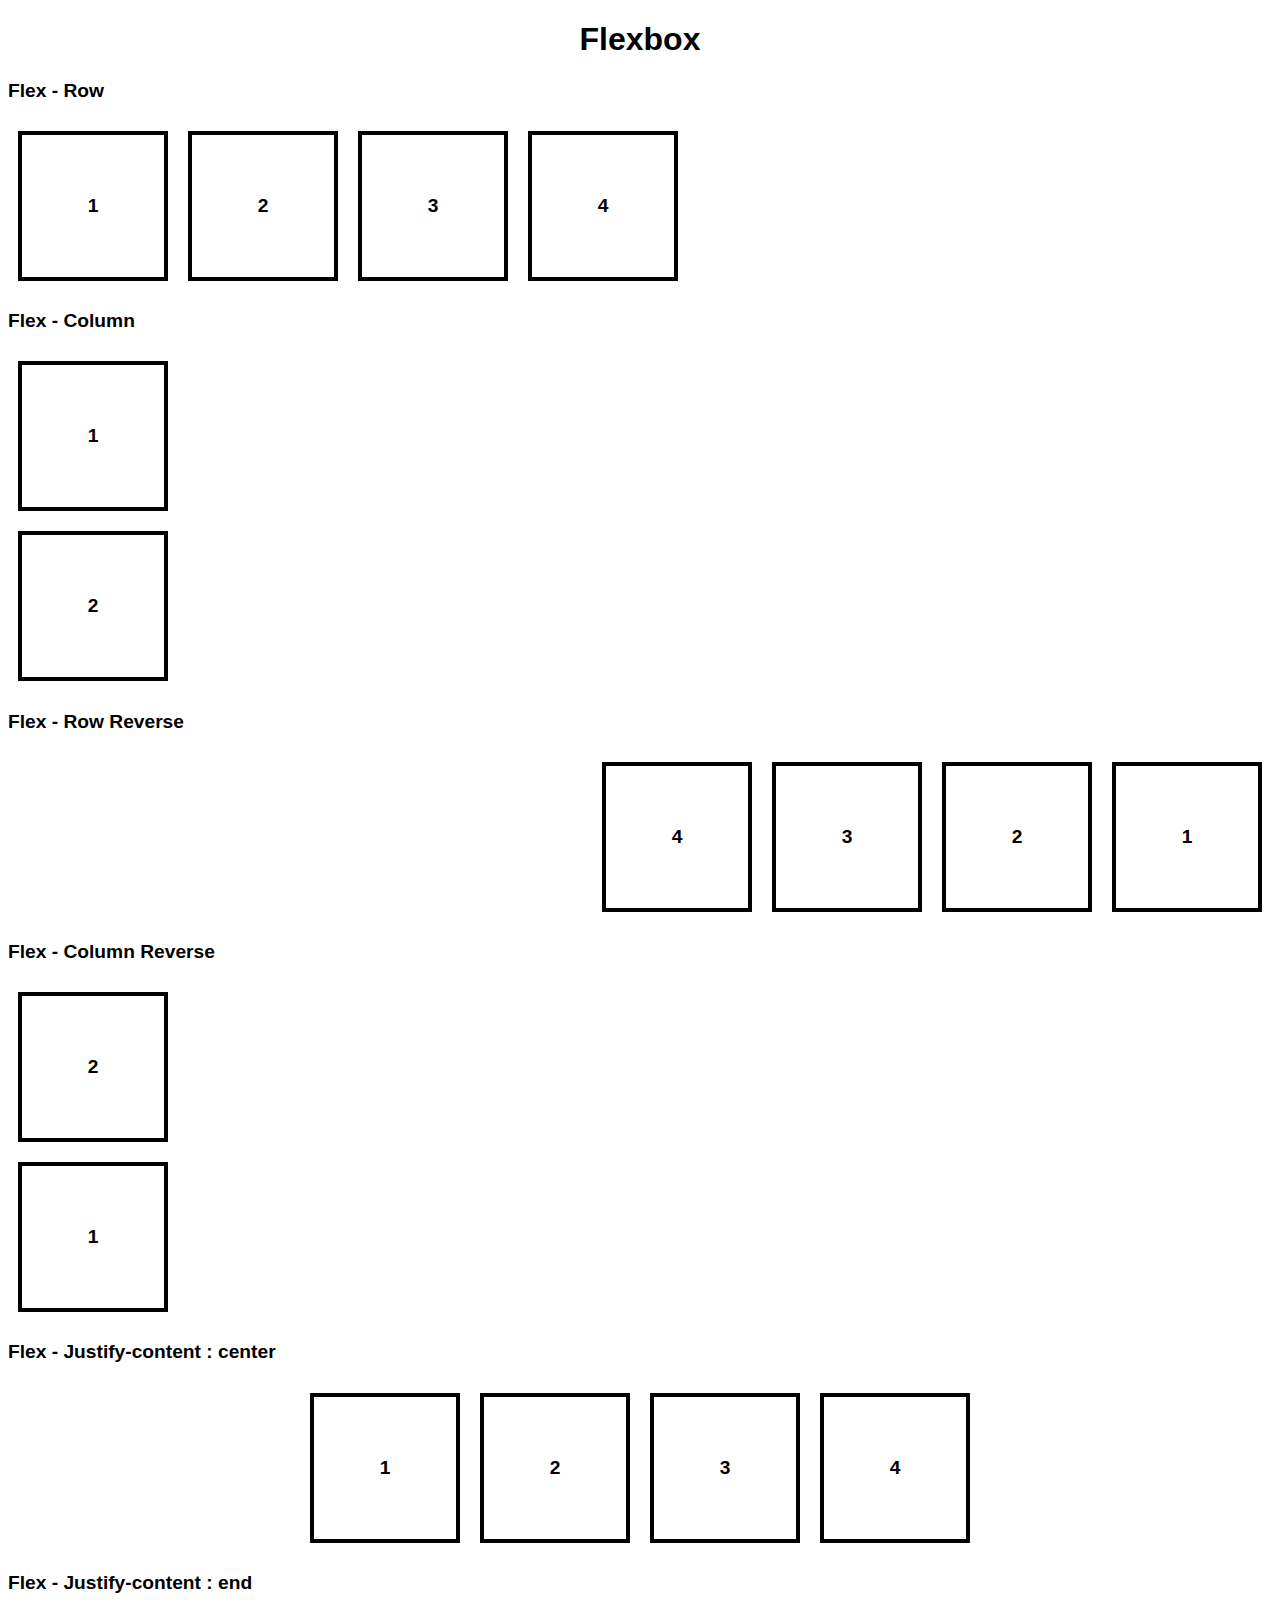
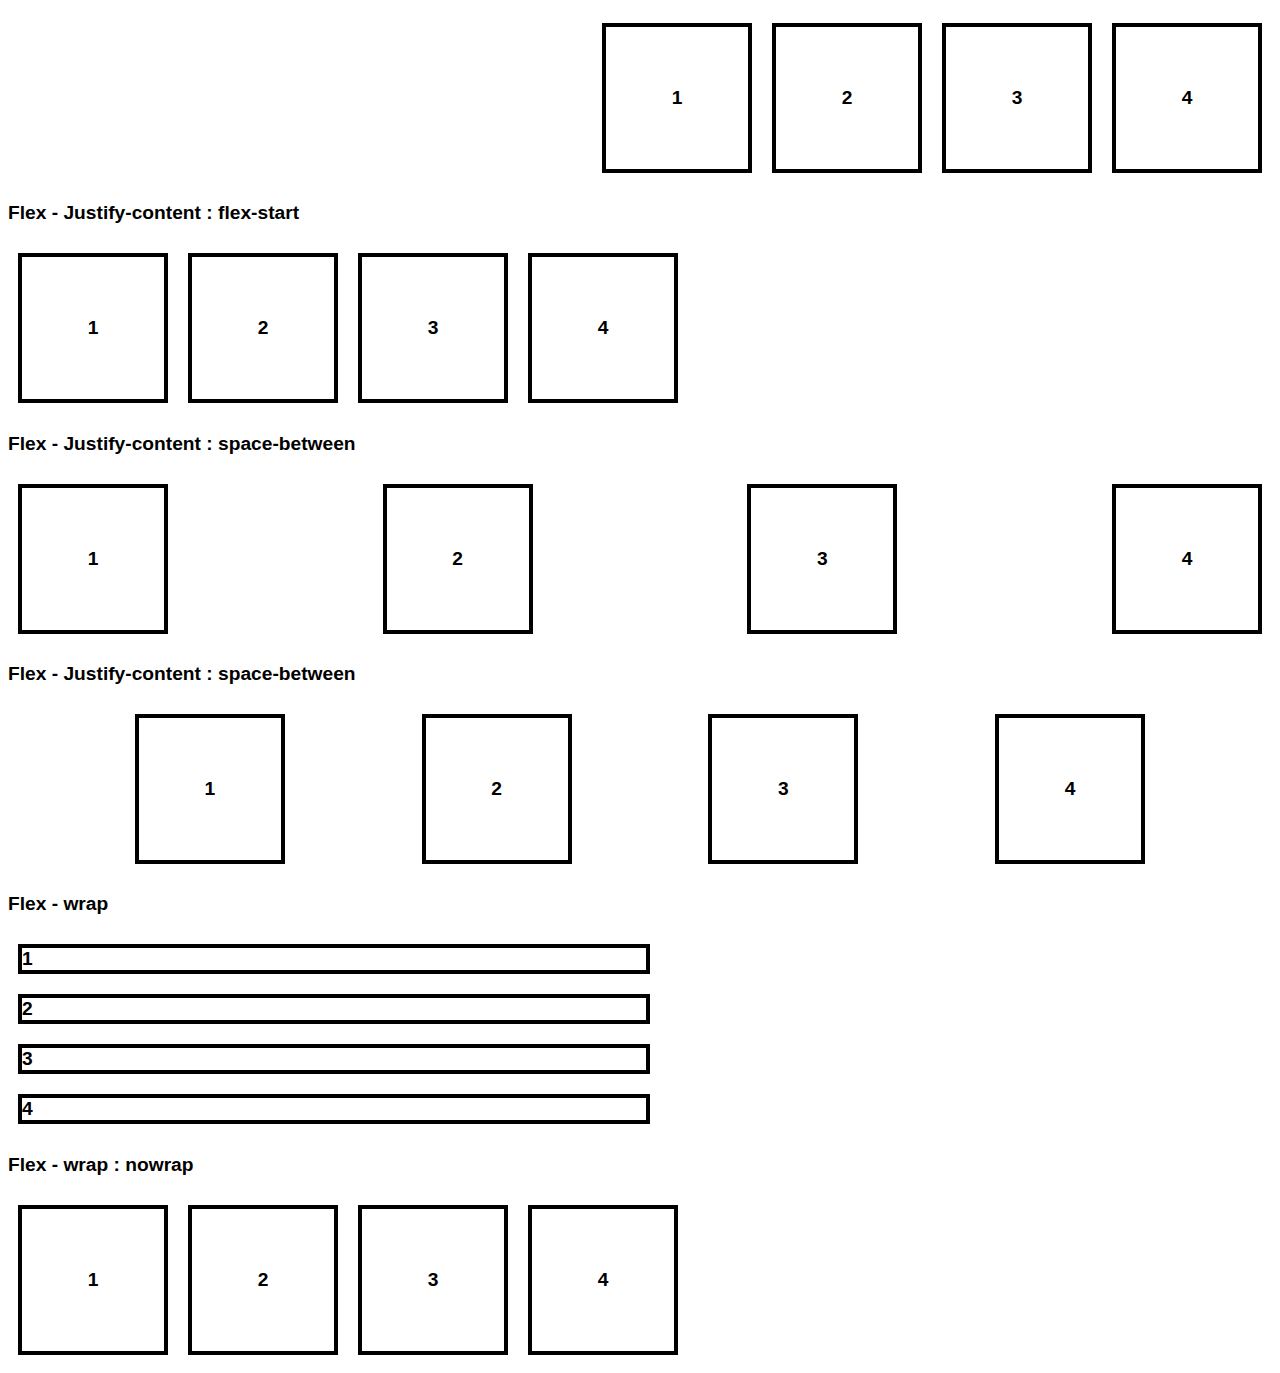
<file: CSSproperties-Karina/Day_16_Task_16/index.html>
<!DOCTYPE html>
<html lang="en">
<head>
    <meta charset="UTF-8">
    <meta name="viewport" content="width=device-width, initial-scale=1.0">
    <title>Task 15</title>
    <link rel="stylesheet" href="styles.css">
</head>
<body>
    <!-- FLEX -->

    <h1>Flexbox </h1>
    <p class="heading">Flex - Row</p>
    <div class="container">
        <div class="square">1</div>
        <div class="square">2</div>
        <div class="square">3</div>
        <div class="square">4</div>   
    </div>

     <p class="heading">Flex - Column</p>
    <div class="container1">
        <div class="square">1</div>
        <div class="square">2</div>
    </div>

     <p class="heading">Flex - Row Reverse</p>
    <div class="container2">
        <div class="square">1</div>
        <div class="square">2</div>
        <div class="square">3</div>
        <div class="square">4</div>  
    </div>

     <p class="heading">Flex - Column Reverse</p>
    <div class="container3">
        <div class="square">1</div>
        <div class="square">2</div>
    </div>

    <p class="heading">Flex - Justify-content : center</p>
    <div class="container4">
        <div class="square">1</div>
        <div class="square">2</div>
        <div class="square">3</div>
        <div class="square">4</div> 
    </div>

    <p class="heading">Flex - Justify-content : end</p>
    <div class="container5">
        <div class="square">1</div>
        <div class="square">2</div>
        <div class="square">3</div>
        <div class="square">4</div> 
    </div>

    <p class="heading">Flex - Justify-content : flex-start</p>
    <div class="container6">
        <div class="square">1</div>
        <div class="square">2</div>
        <div class="square">3</div>
        <div class="square">4</div> 
    </div>
    
    <p class="heading">Flex - Justify-content : space-between</p>
    <div class="container7">
        <div class="square">1</div>
        <div class="square">2</div>
        <div class="square">3</div>
        <div class="square">4</div> 
    </div>

    <p class="heading">Flex - Justify-content : space-between</p>
    <div class="container8">
        <div class="square">1</div>
        <div class="square">2</div>
        <div class="square">3</div>
        <div class="square">4</div> 
    </div>

    <p class="heading">Flex - wrap</p>
    <div class="container9">
        <div class="square9">1</div>
        <div class="square9">2</div>
        <div class="square9">3</div>
        <div class="square9">4</div> 
    </div>

    <p class="heading">Flex - wrap : nowrap</p>
    <div class="container10">
        <div class="square">1</div>
        <div class="square">2</div>
        <div class="square">3</div>
        <div class="square">4</div> 
    </div>

    <!-- GRID -->
    <!-- <h1>Grid</h1>
    <p class="heading">Grid - template-column</p>
    <div class="container11">
        <div class="squareA"> 80% </div>
        <div class="squareB">20%</div> 
        <div class="squareA"> 80% </div>
        <div class="squareB">20%</div>
    </div> 

     <p class="heading">Grid - template-column : Grid gap</p>
    <div class="container12">
        <div class="squareA"> 80% </div>
        <div class="squareB">20%</div> 
        <div class="squareA"> 80% </div>
        <div class="squareB">20%</div>
    </div> 

     <p class="heading">Grid - Grid-template-columns</p>
    <div class="container13">
        <div class="txt">Lorem ipsum dolor sit amet consectetur.</div>
    <div class="txt">Lorem ipsum dolor sit amet consectetur.</div>
    <div class="txt">Lorem ipsum dolor sit amet consectetur.</div>
    <div class="txt">Lorem ipsum dolor sit amet consectetur.</div>
    <div class="txt">Lorem ipsum dolor sit amet consectetur.</div>
    <div class="txt">Lorem ipsum dolor sit amet consectetur.</div>
    </div> 

    <p class="heading">Grid - Grid-template-rows</p>
    <div class="container14">
        <div class="txt">Lorem ipsum dolor sit amet consectetur.</div>
    <div class="txt">Lorem ipsum dolor sit amet consectetur.</div>
    <div class="txt">Lorem ipsum dolor sit amet consectetur.</div>
    <div class="txt">Lorem ipsum dolor sit amet consectetur.</div>
    <div class="txt">Lorem ipsum dolor sit amet consectetur.</div>
    <div class="txt">Lorem ipsum dolor sit amet consectetur.</div>
    </div> 

    <p class="heading">Grid - Grid-auto-rows</p>
    <div class="container15">
        <div class="txt">Lorem ipsum dolor sit amet consectetur.</div>
    <div class="txt">Lorem ipsum dolor sit amet consectetur.</div>
    <div class="txt">Lorem ipsum dolor sit amet consectetur.</div>
    <div class="txt">Lorem ipsum dolor sit amet consectetur.</div>
    <div class="txt">Lorem ipsum dolor sit amet consectetur.</div>
    <div class="txt">Lorem ipsum dolor sit amet consectetur.</div>
    </div> 

       <p class="heading">Grid - start,end,center, stretch</p>
    <div class="container16">
        <div class="square1"> start </div>
        <div class="square2">end</div> 
        <div class="square3">end  </div>
        <div class="square4">center</div>
    </div>

     <p class="heading">Grid - justify-item : start</p>
    <div class="container17">
        <div class="square">1 </div>
        <div class="square">2</div> 
        <div class="square">3</div>
        <div class="square">4</div>
    </div> 

    <p class="heading">Grid - justify-item : end</p>
    <div class="container18">
        <div class="square">1 </div>
        <div class="square">2</div> 
        <div class="square">3</div>
        <div class="square">4</div>
    </div> 

    <p class="heading">Grid - justify-item : center</p>
    <div class="container19">
        <div class="square">1 </div>
        <div class="square">2</div> 
        <div class="square">3</div>
        <div class="square">4</div>
    </div>  -->

    <!-- MEDIA QUERIRS -->
    <!-- <h1>Media Queries</h1>
    <div class="header">
  <h1>Header</h1>
</div>

<div class="row">
  <div class="col-3 menu">
    <ul>
    <li>A</li>
    <li>B</li>
    <li>C</li>
    <li>D</li>
    </ul>
  </div>

  <div class="col-6">
    <h1>Text</h1>
    <p>Lorem ipsum dolor sit amet, consectetur adipiscing elit. Sed do eiusmod tempor incididunt ut labore et dolore magna aliqua.
</p>
  </div>

  <div class="col-3 right">
    <div class="aside">
      <h2>Text1</h2>
      <p>Lorem ipsum dolor sit amet, consectetur adipiscing elit</p>
      <h2>Text2</h2>
      <p>Lorem ipsum dolor sit amet, consectetur adipiscing elit</p>
      <h2>Text3</h2>
      <p>Lorem ipsum dolor sit amet, consectetur adipiscing elit</p>
    </div>
  </div>
</div>

<div class="footer">
  <p>Footer</p>
</div>
</div> -->

<!-- Positions -->
<!-- 
<h2>position: relative</h2>
<div class="relative">
This div element has position: relative;
</div>

<h2>position: fixed</h2>
<div class="fixed">
This div element has position: fixed;
</div>

<h2>position: Sticky</h2>
<div class="sticky">I am sticky!</div>

<div style="padding-bottom:2000px">
  <p>Static - this is the default value, all elements are in order as they appear in the document.</p>
  <p>Relative - the element is positioned relative to its normal position.</p>
  <p>Absolute - the element is positioned absolutely to its first positioned parent.</p>
  <p>Fixed - the element is positioned related to the browser window.</p>
  <p>
Sticky - the element is positioned based on the user’s scroll position.</p>
</div>

<h2>position: absolute</h2>
<div class="relative">This div element has position: relative;
  <div class="absolute">This div element has position: absolute;</div>
</div> -->

</body>
</html>
</file>
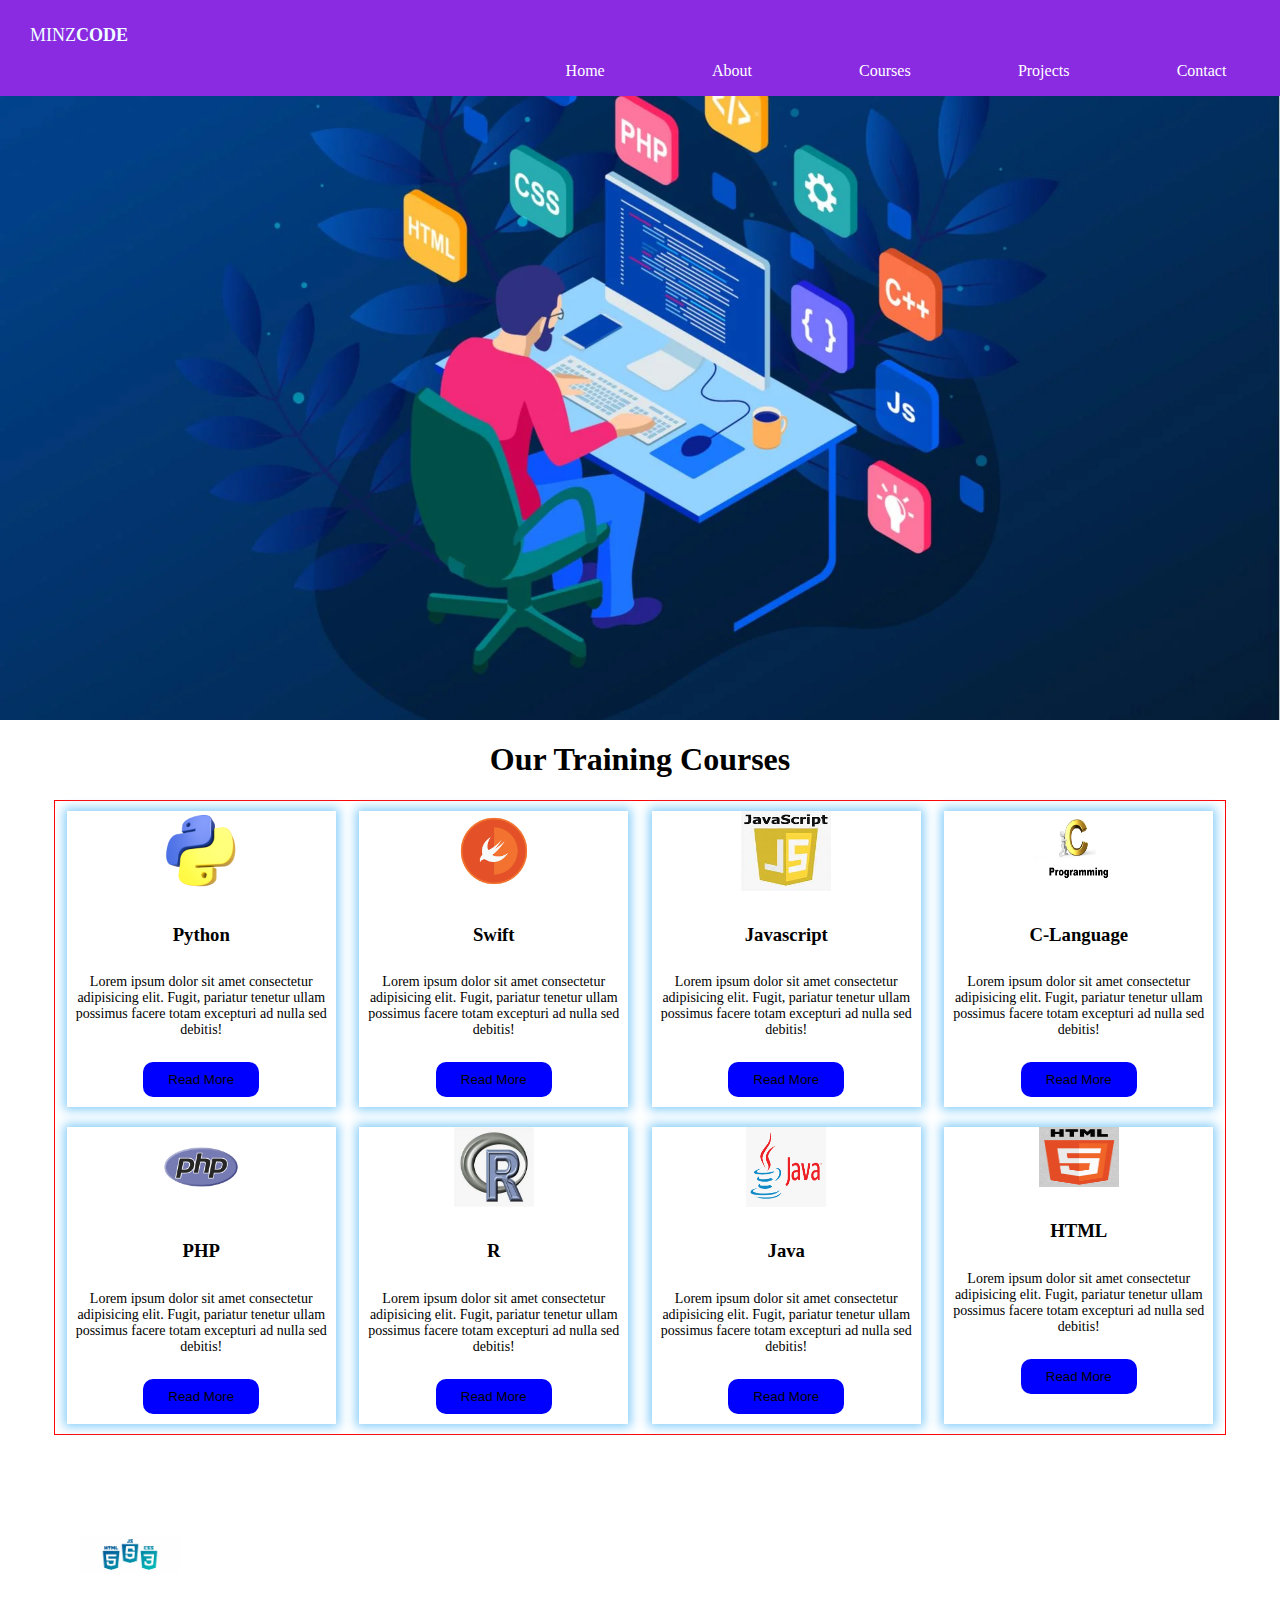
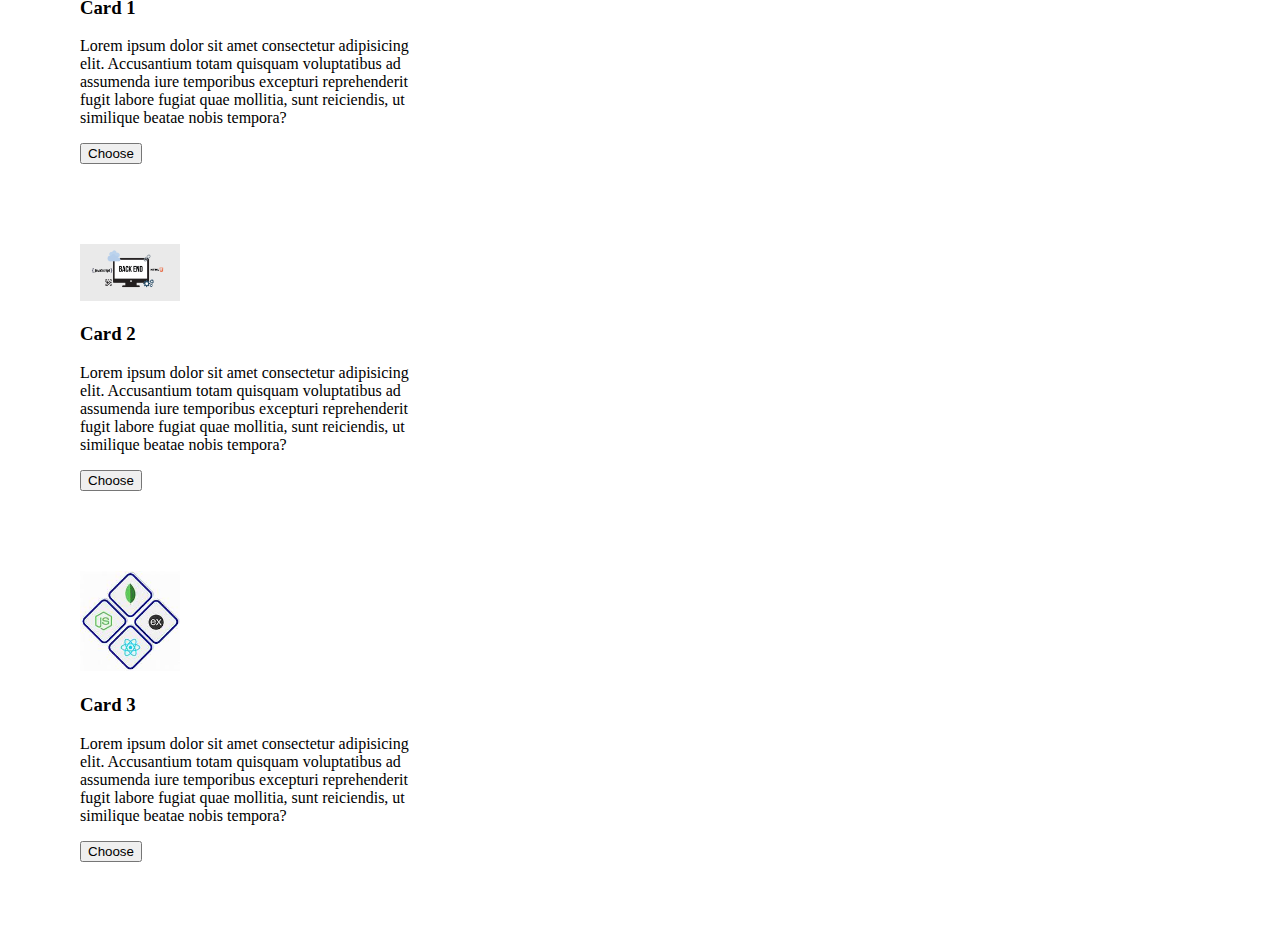
<file: CSSproperties-Karina/Day_16_Task_16/main.html>
<!DOCTYPE html>
<html lang="en">
<head>
    <meta charset="UTF-8">
    <meta name="viewport" content="width=device-width, initial-scale=1">
    <title>CSS Property</title>
    <link rel="stylesheet" type="text/css" href="mystyle.css">
</head>
<body>
    <nav>
        <input id="nav-toggle" type="hidden">
        <div class="logo" style="color:azure; width:40%; height:100%; font-size: large; align-items: center; padding-left:30px;">MINZ<strong>CODE</strong></div>
        <ul class="links">
            <li><a href="#home">Home</a></li>
            <li><a href="#home">About</a></li>
            <li><a href="#home">Courses</a></li>
            <li><a href="#home">Projects</a></li>
            <li><a href="#home">Contact</a></li>

        </ul>
        <label for="nav-toggle" class="icon-burger">
            <div class="line"></div><br>
            <div class="line"></div><br>
            <div class="line"></div>
        </label>
    </nav>
    <div class="section">
        <img src="img1.webp">
    </div>

<div class="training-section">
    <h1> Our Training Courses</h1>
    <div class="container1">
        <div class="training-items">
            <img src="py.webp" style="width:80px;">
            <h3>Python</h3>
            <p>Lorem ipsum dolor sit amet consectetur adipisicing elit. Fugit, pariatur tenetur ullam possimus facere totam excepturi ad nulla sed debitis!</p>
            <button>Read More</button>
        </div>
        <div class="training-items">
            <img src="swift.jpg" style="width:80px;">
            <h3>Swift</h3>
            <p>Lorem ipsum dolor sit amet consectetur adipisicing elit. Fugit, pariatur tenetur ullam possimus facere totam excepturi ad nulla sed debitis!</p>
            <button>Read More</button>
        </div>
        <div class="training-items">
            <img src="js.jpeg" style="width:90px; height: 80px;">
            <h3>Javascript</h3>
            <p>Lorem ipsum dolor sit amet consectetur adipisicing elit. Fugit, pariatur tenetur ullam possimus facere totam excepturi ad nulla sed debitis!</p>
            <button>Read More</button>
        </div>
        <div class="training-items">
            <img src="c.jpg" style="width:90px; height: 80px;">
            <h3>C-Language</h3>
            <p>Lorem ipsum dolor sit amet consectetur adipisicing elit. Fugit, pariatur tenetur ullam possimus facere totam excepturi ad nulla sed debitis!</p>
            <button>Read More</button>
        </div>
        <div class="training-items">
            <img src="php.png" style="width:80px;">
            <h3>PHP</h3>
            <p>Lorem ipsum dolor sit amet consectetur adipisicing elit. Fugit, pariatur tenetur ullam possimus facere totam excepturi ad nulla sed debitis!</p>
            <button>Read More</button>
        </div>
        <div class="training-items">
            <img src="r.jpeg" style="width:80px; height: 80px;">
            <h3>R</h3>
            <p>Lorem ipsum dolor sit amet consectetur adipisicing elit. Fugit, pariatur tenetur ullam possimus facere totam excepturi ad nulla sed debitis!</p>
            <button>Read More</button>
        </div>
        <div class="training-items">
            <img src="java.png" style="width:80px; height: 80px;">
            <h3>Java</h3>
            <p>Lorem ipsum dolor sit amet consectetur adipisicing elit. Fugit, pariatur tenetur ullam possimus facere totam excepturi ad nulla sed debitis!</p>
            <button>Read More</button>
        </div>
        <div class="training-items">
            <img src="html.jpg" style="width:80px; height: 60px;">
            <h3>HTML</h3>
            <p>Lorem ipsum dolor sit amet consectetur adipisicing elit. Fugit, pariatur tenetur ullam possimus facere totam excepturi ad nulla sed debitis!</p>
            <button>Read More</button>
        </div>
    </div>
</div>
<!---GRID-->
<div class="container">
    <div class="grid">
        <articles>
            <img src="front.png" style="width:100px">
            <h3> Card 1</h3>
            <p>Lorem ipsum dolor sit amet consectetur adipisicing elit. Accusantium totam quisquam voluptatibus ad assumenda iure temporibus excepturi reprehenderit fugit labore fugiat quae mollitia, sunt reiciendis, ut similique beatae nobis tempora?</p>
            <button>Choose</button>
        </articles>
    </div>
    <div class="grid">
        <articles>
            <img src="back.png" style="width:100px">
            <h3> Card 2</h3>
            <p>Lorem ipsum dolor sit amet consectetur adipisicing elit. Accusantium totam quisquam voluptatibus ad assumenda iure temporibus excepturi reprehenderit fugit labore fugiat quae mollitia, sunt reiciendis, ut similique beatae nobis tempora?</p>
            <button>Choose</button>
        </articles>
    </div>
    <div class="grid">
        <articles>
            <img src="full.jpeg" style="width:100px">
            <h3> Card 3</h3>
            <p>Lorem ipsum dolor sit amet consectetur adipisicing elit. Accusantium totam quisquam voluptatibus ad assumenda iure temporibus excepturi reprehenderit fugit labore fugiat quae mollitia, sunt reiciendis, ut similique beatae nobis tempora?</p>
            <button>Choose</button>
        </articles>
    </div>
</div>
</file>
<file: CSSproperties-Karina/Day_16_Task_16/styles.css>
*{
    /* background-color: #ffa114; */
}
h1{
    font-weight: bolder;
    display: flex;
    justify-content: center;
}
.heading{
    font-size: larger;
    font-weight: bolder;
    
}
.square{
    height: 150px;
    width: 150px;
    border: 4px solid black;
    margin: 10px;
     display: flex;
    flex-direction: row;
    justify-content: center;
    align-items: center;
    font-size: larger;
    font-weight: bolder;
    
}

.container{
/* Flex Properties */
    display: flex;
    flex-direction: row;
    
}

.container1{
/* Flex Properties */
    display: flex;
    flex-direction: column;
    
}

.container2{
/* Flex Properties */
    display: flex;
    flex-direction: row-reverse;
    
}

.container3{
/* Flex Properties */
    display: flex;
    flex-direction: column-reverse;
    
}

.container4{
/* Flex Properties */
    display: flex;
   flex-direction: row;
   justify-content: center;
    
}

.container5{
/* Flex Properties */
    display: flex;
   flex-direction: row;
   justify-content: end;
    
}
.container6{
/* Flex Properties */
    display: flex;
   flex-direction: row;
   justify-content: flex-start;
    
}

.container7{
/* Flex Properties */
    display: flex;
   flex-direction: row;
   justify-content: space-between;
    
}

.container8{
/* Flex Properties */
    display: flex;
   flex-direction: row;
   justify-content: space-evenly;
    
}

.container9{
/* Flex Properties */
    display: flex;
    flex-direction: row;
   flex-wrap: wrap;
    
}
.square9{
    width: 50%;
    height: 50%;
    border: 4px solid black;
    margin: 10px;
    display: flex; 
    flex-direction: row;
    align-items: center; 
    font-size: larger;
    font-weight: bolder;
}
.container10{
    display: flex;
    flex-direction: row;
   flex-wrap: nowrap;
    
}
/* Grid Properties */
.squareA{
    background: #0044ff;
    height: 120px;
    border: 2px solid black;
    font-size: xx-large;
    display: flex;
    justify-content: center;
    align-items: center;
    color: white;
    
}
.squareB{
    background: #ff0000;
    height: 120px;
    border: 2px solid black;
    font-size: xx-large;
    display: flex;
    justify-content: center;
    align-items: center;
    color: white;
}
.container11{
    display: grid;
    grid-template-columns: 80% 20%;
    
}

.container12{
    display: grid;
    grid-template-columns: 80% 20%;
    grid-gap: 8px;
}
/* text */
.txt{
    background: #b0aaaa;
    border: 2px solid black;
    height: 30px;
}

.container13 {
    display: grid;
    grid-template-columns: 1fr 1fr 1fr;
    grid-gap: 10px;
}

.container14 {
    display: grid;
    grid-template-rows: 1fr 1fr 1fr;
    grid-gap: 10px;
}

.container15 {
    display: grid;
    grid-template-columns: repeat(3, 1fr);
    grid-gap: 10px;
    /* grid-auto-rows: 100px; */
    grid-auto-rows: minmax(100px, auto);
}

.container16 {
    display: grid;
    grid-template-columns: 1fr 2fr 1fr;
    grid-auto-rows: minmax(100px, auto);
    grid-gap: 10px;
}

.square1 {
    align-self: start;
    height: 150px;
    width: 150px;
    border: 4px solid black;
    margin: 10px;
}

.square2 {
    align-self: end;
    height: 150px;
    width: 150px;
    border: 4px solid black;
    margin: 10px;
}

.square3 {
    justify-self: end;
    height: 150px;
    width: 150px;
    border: 4px solid black;
    margin: 10px;
}

.square4 {
    justify-self: center;
    height: 150px;
    width: 150px;
    border: 4px solid black;
    margin: 10px;
}

.container17 {
    display: grid;
    grid-template-columns: 1fr 1fr 1fr 1fr;
    grid-gap: 10px;
    justify-items: end;
}

.container18 {
    display: grid;
    grid-template-columns: 1fr 1fr 1fr 1fr;
    grid-gap: 10px;
    justify-items: start;
}

.container19 {
    display: grid;
    grid-template-columns: 1fr 1fr 1fr 1fr;
    grid-gap: 10px;
    justify-items: center;
}

/* Media queries */
*{
    box-sizing: border-box;
}
.row::after {
  content: "";
  clear: both;
  display: block;
}

[class*="col-"] {
  float: left;
  padding: 15px;
}

html {
  font-family: "Lucida Sans", sans-serif;
}

.header {
  background-color: #9933cc;
  color: #ffffff;
  padding: 15px;
}

.menu ul {
  list-style-type: none;
  margin: 0;
  padding: 0;
}

.menu li {
  padding: 8px;
  margin-bottom: 7px;
  background-color: #33b5e5;
  color: #ffffff;
  box-shadow: 0 1px 3px rgba(0,0,0,0.12), 0 1px 2px rgba(0,0,0,0.24);
}

.menu li:hover {
  background-color: #0099cc;
}

.aside {
  background-color: #33b5e5;
  padding: 15px;
  color: #ffffff;
  text-align: center;
  font-size: 14px;
  box-shadow: 0 1px 3px rgba(0,0,0,0.12), 0 1px 2px rgba(0,0,0,0.24);
}

.footer {
  background-color: #0099cc;
  color: #ffffff;
  text-align: center;
  font-size: 12px;
  padding: 15px;
}

/* For desktop: */
.col-1 {width: 8.33%;}
.col-2 {width: 16.66%;}
.col-3 {width: 25%;}
.col-4 {width: 33.33%;}
.col-5 {width: 41.66%;}
.col-6 {width: 50%;}
.col-7 {width: 58.33%;}
.col-8 {width: 66.66%;}
.col-9 {width: 75%;}
.col-10 {width: 83.33%;}
.col-11 {width: 91.66%;}
.col-12 {width: 100%;}

@media only screen and (max-width: 768px) {
  /* For mobile phones: */
  [class*="col-"] {
    width: 100%;
  }
}

/* Positions */
.relative {
  position: relative;
  left: 30px;
  border: 3px solid #000000;
}

.fixed {
  position: fixed;
  /* bottom: 0; */
  right: 0;
  /* width: 300px; */
  border: 3px solid #000000;
}
.sticky {
  position: -webkit-sticky;
  position: sticky;
  top: 0;
  padding: 5px;
  background-color: #cae8ca;
  border: 2px solid #4CAF50;
}

.relative {
  position: relative;
  width: 400px;
  height: 200px;
  border: 3px solid #73AD21;
}

.absolute {
  position: absolute;
  top: 80px;
  right: 0;
  width: 200px;
  height: 100px;
  border: 3px solid #73AD21;
}
</file>
<file: CSSproperties-Karina/Day_16_Task_16/mystyle.css>
body{
    padding:0;
    margin:0;

}
.container{

    position:relative;
    margin-top:100px;
}

.section img{
    display :block;
    width:100%;
    padding-top:0%;


    }

nav{
    position:fixed;
    z-index:10;
    left:0;
    right:0;top:0;
    background-color:blueviolet;
    text-decoration:none;
}
nav .logo {
    float:left;
    width:40%;
    height:100%;
   
    font-size: larger;
    align-items: center;
    padding-top: 25px;
}
nav .links{
    float:right;
    padding:0;
    margin:0;
    width:60%;
    height:100%;
    display: flex;
   
    justify-content: space-around;
    align-items: center;
}
nav .links li{
    list-style: none;
}
nav .links  a{
    display:block;
    padding:1rem;
    font-size:16px;
    color:#fff;
    text-decoration: none;
}
nav .links  a:hover{
    color: aqua;
}
#nav-toggle{
    position:relative;
   
}

nav .icon-burger{
    display: none;
position:absolute;
right:5%;
top:10%;
transform: translateY(-50%);
}
nav .icon-burger .line {
width:20px;
height:2px;
background-color:white;
word-spacing: 0ch;

}
@media screen  and (max-width: 768px) {
    nav .logo{
        float:none;
        width:auto;
        justify-content: center;
    }
     nav .links{
        float:none;
        pointer-events: fixed;
        z-index:9;
        left:0;
        right:0;
        top:400px;
        bottom:0;
        width: auto;
        overflow: hidden;
        flex-direction: column;
        background-color: black;
        transition: all .5s ease-in-out;

     }
     nav .icon-burger{
        display: block;
     }
     nav :checked ~.links{
        bottom: 0;
    
     }
     nav:checked~ .icon-burger .line:nth-child(1){
        transform: translateY(10px) rotate(225deg);
     }
    }
 .training-section h1{
    text-align: center;
   padding-top:0;


 }

 .container1{
    width:1170px;
    margin:auto;
    border:1px solid red;
    display: flex;
    flex-wrap: wrap;
    justify-content: space-around;

 }
 .training-items{
    
    flex-basis:23%;
    text-align: center;
    box-shadow: 0px 0px 10px 3px lightskyblue;
    margin: 10px 0px;
 }
 .training-items:hover{
   background-color:  blueviolet;
 }
 .training-items:hover h3,.training-items:hover p{
color: #fff;
 }
 .training-items h3{
    padding: 10px 0px;
 }
 .training-items p{
    font-size: 14px;
 }

 .training-items button{
    background: blue;
    padding: 10px 25px;
    border: none;
    color: black;
    margin: 10px 0px;
    border-radius: 10px;
 }
 .training-items button:hover{
    color: #fff;
 }
 .services-section h1{
    text-align: center;
 }
 .grid{
    margin:80px;
    display:grid;
    grid-template-columns: repeat(3,1fr);
    grid-gap:30px;
    align-items: center;
 }
 
 @media  only screen and (min-width:200px) and (max-width:767px){
    .container1{
        width: 100%;
        flex-direction: column;
    } 
    .training-items{
        margin: 10px;
    }
 }
</file>
